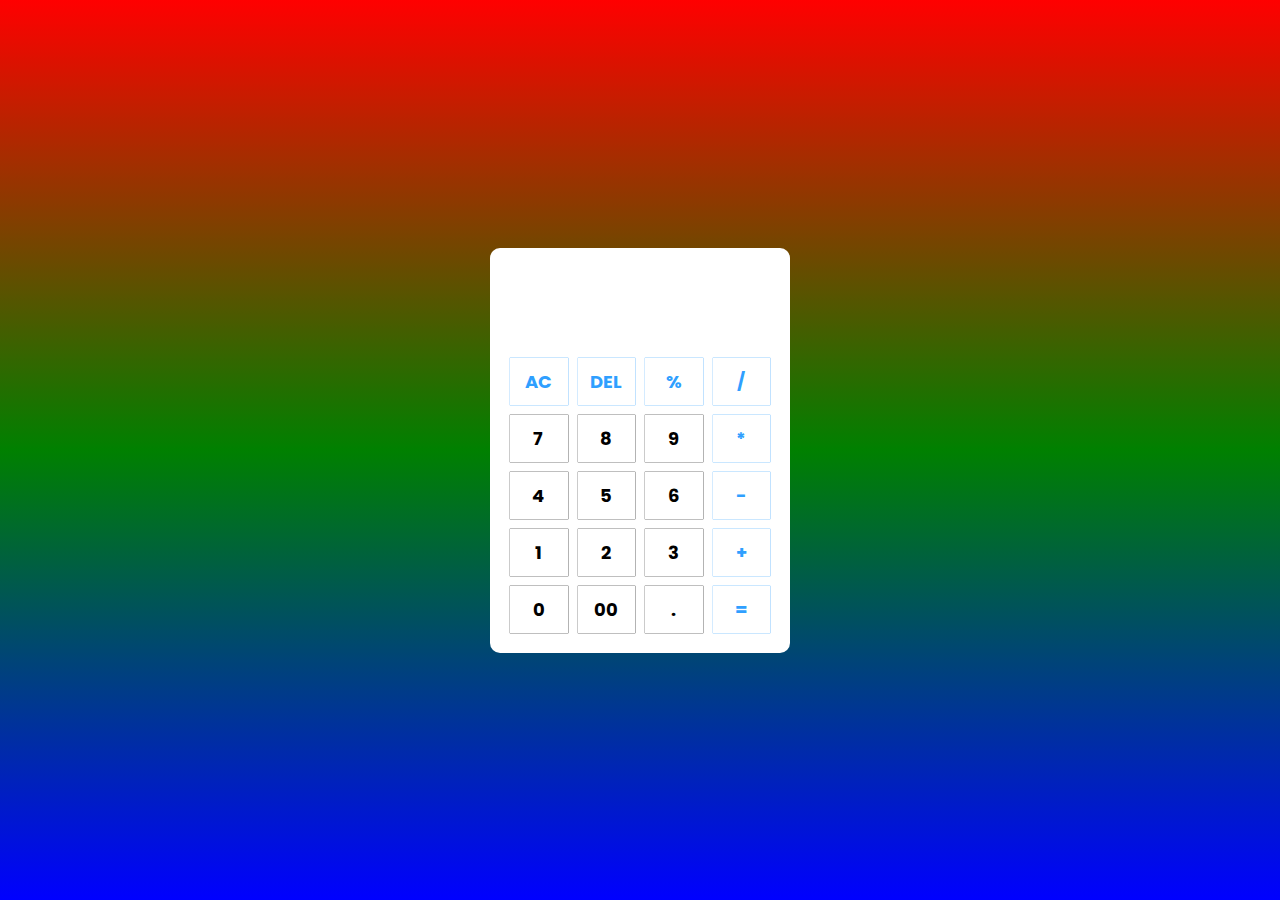
<file: index.html>
<!DOCTYPE html>
<html lang="en">

<head>
    <meta charset="UTF-8">
    <meta name="viewport" content="width=device-width, initial-scale=1.0">
    <title>Calculatrice</title>
    <link rel="stylesheet" href="style.css">
    <link rel="icon" href="calculatrice.png">
</head>

<body>

    <main class="main">
        <input type="text" class="input" autofocus />
        <div class="buttons">
            <button class="operateurs" data-value="AC">AC</button>
            <button class="operateurs" data-value="DEL">DEL</button>
            <button class="operateurs" data-value="%">%</button>
            <button class="operateurs" data-value="/">/</button>

            <button data-value="7">7</button>
            <button data-value="8">8</button>
            <button data-value="9">9</button>
            <button class="operateurs" data-value="*">*</button>

            <button data-value="4">4</button>
            <button data-value="5">5</button>
            <button data-value="6">6</button>
            <button class="operateurs" data-value="-">-</button>

            <button data-value="1">1</button>
            <button data-value="2">2</button>
            <button data-value="3">3</button>
            <button class="operateurs" data-value="+">+</button>

            <button data-value="0">0</button>
            <button data-value="00">00</button>
            <button data-value=".">.</button>
            <button class="operateurs" data-value="=">=</button>

        </div>







    </main>



    <script src="app.js"></script>
</body>

</html>
</file>
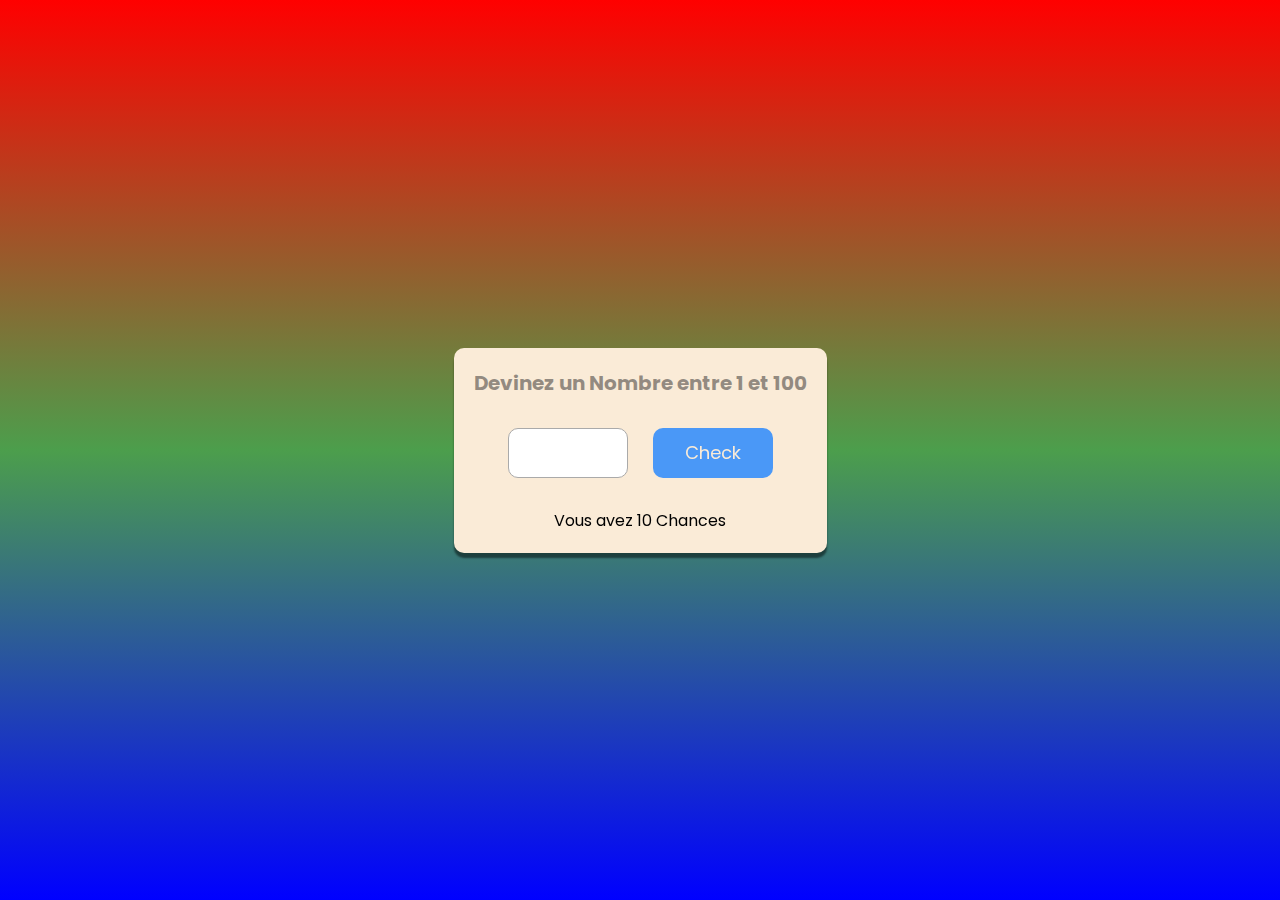
<file: Jeux Nombre HTML, CSS, JS/index.html>
<!DOCTYPE html>
<html lang="en">

<head>
    <meta charset="UTF-8">
    <meta name="viewport" content="width=device-width, initial-scale=1.0">
    <title>Document</title>
    <link rel="stylesheet" href="style.css">
    <link rel="icon" href="img2.png" type="image/x-icon">
</head>

<body>
    <main class="main">
        <h3>Devinez un Nombre entre 1 et 100</h3>
        <p class="p1 p1-display"></p>
        <div class="input">
            <input type="number" autofocus />
            <button>Check</button>
        </div>
        <p>Vous avez <span class="chance">10</span> Chances</p>
    </main>



    <script src="app.js"></script>
</body>

</html>
</file>
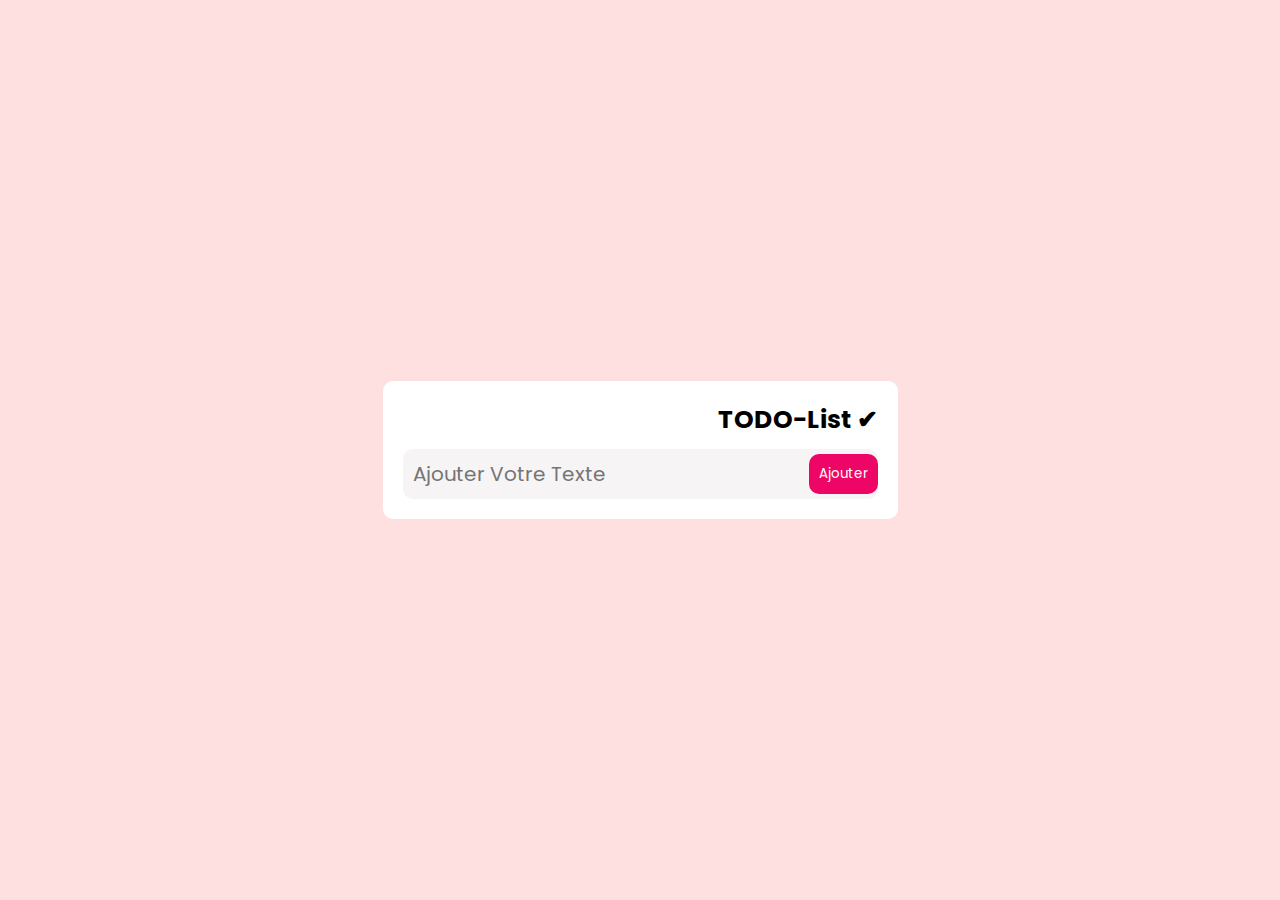
<file: TODO-List/index.html>
<!DOCTYPE html>
<html lang="en">

<head>
    <meta charset="UTF-8">
    <meta name="viewport" content="width=device-width, initial-scale=1.0">
    <title>TODO-List</title>
    <link rel="stylesheet" href="style.css">
    <link rel="icon" href="check.png">
    <script src="app.js" defer></script>
</head>

<body>

    <div class="container">
        <h2>TODO-List ✔</h2>
        <div class="input">
            <input type="text" placeholder="Ajouter Votre Texte">
            <button>Ajouter</button>
        </div>
        <ul class="li-container">
            <!-- <li class="check">bonjour</li>
                        <li>bonsoir</li>
                        <li>bonsoir</li> -->
        </ul>
    </div>

</body>

</html>
</file>
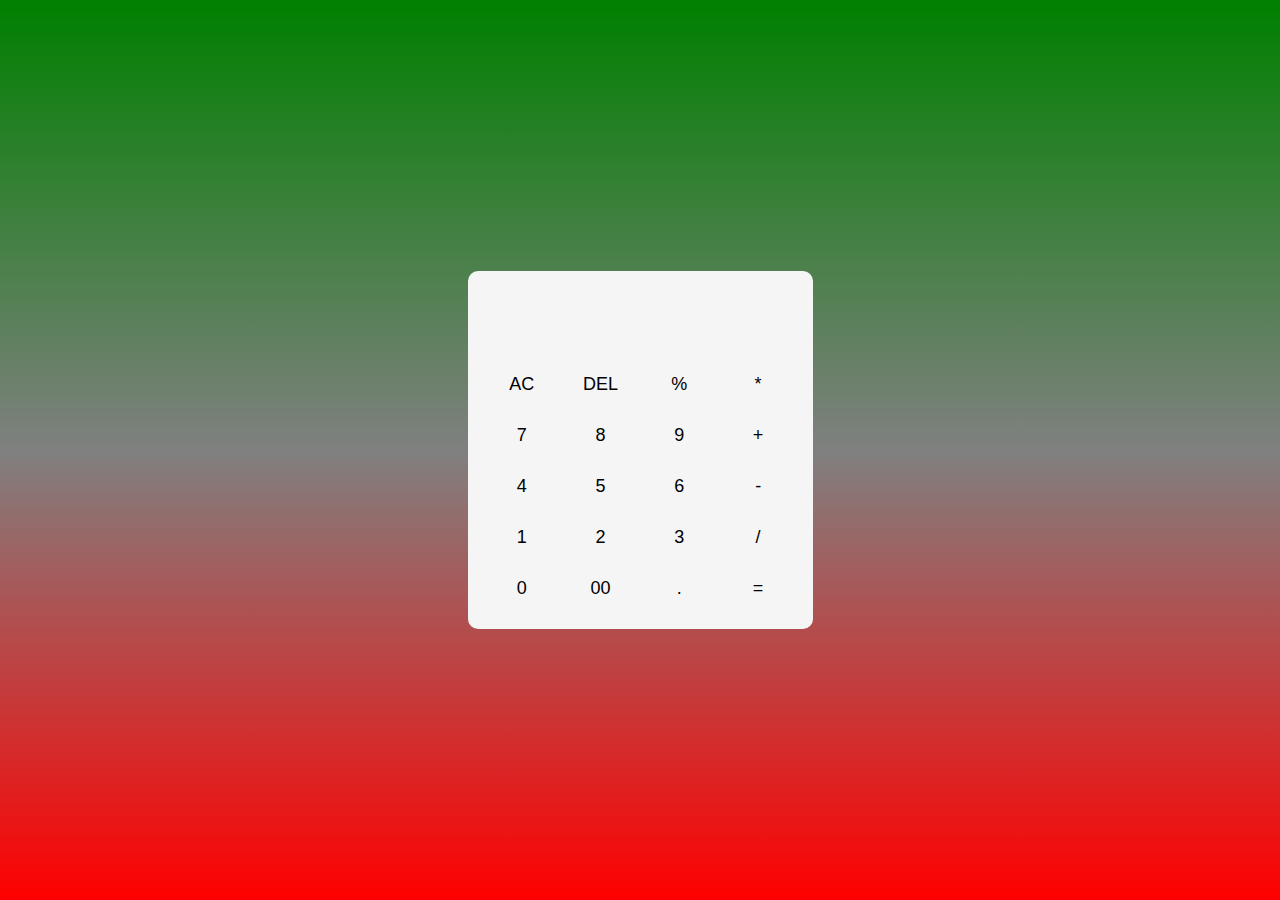
<file: Calculatrice/calculatrice V2/index.html>
<!DOCTYPE html>
<html lang="en">

<head>
    <meta charset="UTF-8">
    <meta name="viewport" content="width=device-width, initial-scale=1.0">
    <title>Calculatrice</title>
    <link rel="stylesheet" href="style.css">
    <link rel="icon" href="calculatrice.png">
    <script src="app.js" defer></script>
</head>

<body>

    <div class="container">
        <input type="text" class="input" id="input" autofocus>
        <div class="buttons">
            <button class="btn">AC</button>
            <button class="btn">DEL</button>
            <button class="btn">%</button>
            <button class="btn">*</button>

            <button class="btn">7</button>
            <button class="btn">8</button>
            <button class="btn">9</button>
            <button class="btn">+</button>

            <button class="btn">4</button>
            <button class="btn">5</button>
            <button class="btn">6</button>
            <button class="btn">-</button>

            <button class="btn">1</button>
            <button class="btn">2</button>
            <button class="btn">3</button>
            <button class="btn">/</button>
            <button class="btn">0</button>
            <button class="btn">00</button>
            <button class="btn">.</button>
            <button class="btn">=</button>
        </div>
    </div>

</body>

</html>
</file>
<file: style.css>
@import url('https://fonts.googleapis.com/css2?family=Poppins&display=swap');

* {
    margin: 0px;
    padding: 0px;
    box-sizing: border-box;
    font-family: Poppins;
}

body {
    min-height: 100vh;
    display: flex;
    align-items: center;
    justify-content: center;
    background: linear-gradient(red, green, blue)
}

.main {
    padding: 20px 20px 20px;
    background-color: white;
    border-radius: 10px;
    max-width: 300px;
    width: 100%;
}

.buttons {
    display: grid;
    grid-template-columns: repeat(4, 1fr);
    grid-gap: 10px;
}

.input {
    /* pointer-events: none;     */
    height: 80px;
    width: 100%;
    font-size: 30px;
    margin-bottom: 10px;
    outline: none;
    border: none;
    text-align: right;
}

.input:hover {
    transform: scale(0.97);
    background-color: aliceblue;
    width: 100%;
}

.buttons button {
    padding: 10px;
    border: none;
    cursor: pointer;
    /* box-shadow: 0.5px 0.5px 0.5px 0.5px; */
    font-size: 18px;
    background-color: transparent;
    font-weight: bolder;
    box-shadow: 0.05px 0.02px 0.25px 0.25px;
}

.buttons button:active {
    transform: scale(0.97);
}

.operateurs {
    color: #2f9fff;
}
</file>
<file: Jeux Nombre HTML, CSS, JS/style.css>
@import url('https://fonts.googleapis.com/css2?family=Poppins&display=swap');

* {
    margin: 0;
    padding: 0;
    box-sizing: border-box;
    font-family: Poppins;
}

body {
    height: 100vh;
    display: flex;
    align-items: center;
    justify-content: center;
    background: linear-gradient(red, rgb(76, 158, 76), blue);
}

.main {
    background-color: antiquewhite;
    border-radius: 10px;
    padding: 20px;
    text-align: center;
    box-shadow: 0 5px 2px rgba(0, 5, 5, 0.5);
}

.main h3 {
    font-size: 20px;
    color: rgba(45, 42, 42, 0.5);
}

.input {
    padding: 30px 0px 30px;
    display: flex;
    justify-content: center;
    gap: 25px;
}

.input input,
.input button {
    height: 50px;
    width: 120px;
    outline: none;
    border-radius: 10px;
}

.input input {
    text-align: center;
    color: rgb(63, 56, 56);
    font-size: 25px;
    border: 1px solid #aaa;
}

/* pour ne plus permettre a l'utilisateur de modifier l'input
 */
.input input:disabled {
    cursor: not-allowed;
}

/* pour enlever les barres sur les cotes pour augmenter ou baisser les nombres */
input::-webkit-inner-spin-button,
input::-webkit-outer-spin-button {
    display: none;
}


.input button {
    color: antiquewhite;
    background-color: #4a98f7;
    font-size: 18px;
    border: #aaa;
    cursor: pointer;
    transition: 0.3s ease;
}

.input button:active {
    transform: scale(0.9);
}
</file>
<file: TODO-List/style.css>
@import url('https://fonts.googleapis.com/css2?family=Poppins&display=swap');

* {
    padding: 0;
    margin: 0;
    box-sizing: border-box;
}

body {
    min-height: 100vh;
    display: flex;
    justify-content: center;
    background-color: #ffe0e0;
    align-items: center;
    font-family: Poppins;
}

.container {
    background-color: white;
    padding: 20px;
    border-radius: 10px;
    min-width: 500px;
}

h2 {
    font-size: 25px;
    text-align: right;
    margin-bottom: 10px;
}


.input {
    background-color: hsla(0, 9%, 69%, 0.129);
    border-radius: 10px;
    display: flex;
    justify-content: space-between;
    align-items: center;
}

input {
    outline: none;
    border: none;
    padding: 10px;
    border-radius: 5px;
    background-color: transparent;
    width: 100%;
    font-size: 20px;
    font-family: inherit;
}

button {
    padding: 10px;
    border-radius: 10px;
    color: white;
    background-color: #ee0666;
    border: none;
    outline: none;
    cursor: pointer;
    transition: all ease;
    font-family: inherit;
}

button:hover {
    background-color: #e2156a;
}

button:active {
    transform: scale(0.9);
}

ul li {
    list-style: none;
    font-size: 25px;
    user-select: none;
    padding: 12px 0px 12px 50px;
    cursor: pointer;
    position: relative;
}

ul li::before {
    content: "";
    background-image: url(radio.png);
    background-position: center;
    background-size: cover;
    position: absolute;
    height: 20px;
    width: 20px;
    top: 20px;
    left: 20px;
}

.check {
    color: #555;
    text-decoration: line-through;
}

.check::before {
    background-image: url(check1.png);
    height: 25px;
    width: 25px;
    left: 17px;
    top: 18px;
}

span {
    position: absolute;
    right: 0;
    height: 35px;
    width: 35px;
    text-align: center;
}

span:hover {
    background-color: #e2156a;
    border-radius: 50px;
    transition: all ease;
}

span:active {
    transform: scale(0.9);
}
</file>
<file: Calculatrice/calculatrice V2/style.css>
* {
    padding: 0;
    margin: 0;
    box-sizing: border-box;
}

body {
    min-height: 100vh;
    display: flex;
    justify-content: center;
    align-items: center;
    background: linear-gradient(green, grey, red);
}

.container {
    background-color: whitesmoke;
    padding: 20px;
    border-radius: 10px;
}

#input {
    padding: 20px;
    width: 100%;
    background-color: transparent;
    outline: none;
    border: none;
    font-size: 20px;
    text-align: right;
}

.buttons {
    margin-top: 10px;
    display: grid;
    grid-gap: 10px;
    grid-template-columns: repeat(4, 1fr);
    font-weight: 36px;
}

button {
    padding: 10px;
    font-size: 18px;
    background-color: transparent;
    outline: none;
    border: none;
    cursor: pointer;
}

.buttons button:hover {
    background-color: rgb(236, 223, 223);
    border-radius: 10px;
}

.buttons button:active {
    background-color: rgb(189, 134, 134);
    border-radius: 10px;
    transform: scale(0.8);
        transition: all ease;
}
</file>
